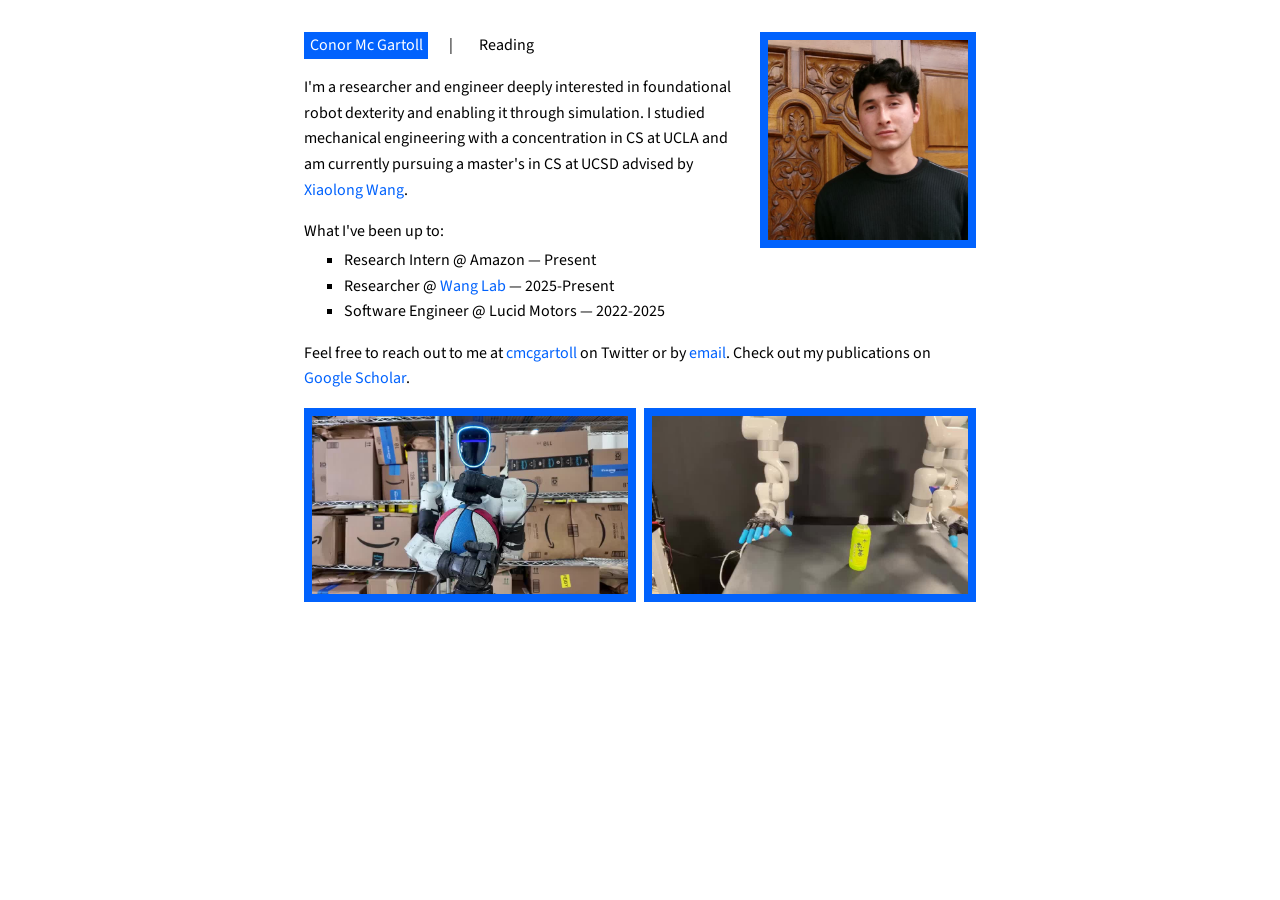
<file: index.html>
<!DOCTYPE html>
<html lang="en">
  <head>
    <meta charset="utf-8">
    <meta name="viewport" content="width=device-width, initial-scale=1">
    <title>Conor Mc Gartoll</title>
    <meta name="author" content="Conor Mc Gartoll">
    <link rel="shortcut icon" href="images/favicon/favicon.ico" type="image/x-icon">
    <link rel="preconnect" href="https://fonts.googleapis.com">
    <link rel="preconnect" href="https://fonts.gstatic.com" crossorigin>
    <link rel="stylesheet" href="https://fonts.googleapis.com/css2?family=Source+Sans+3:ital,wght@0,400;0,600;1,400&display=swap">
    <link rel="stylesheet" href="stylesheet.css?v=d309aa1">
    <script src="scripts/ascii.js?v=d309aa1" defer></script>
  </head>

  <body>
    <header>
      <figure id="pfp-fig">
        <img id="pfp" src="images/pfp_door.jpg" alt="Conor Mc Gartoll"
             data-ascii-mask="images/pfp_door_mask.png" data-ascii-invert="false" data-ascii-gamma="0.55" data-ascii-cols="96">
        <figcaption>
          This blue and white is my favorite color palette, inspired by the benches I'd see on
          coastal walks in Kilkee, Ireland, during family reunions.
        </figcaption>
      </figure>

      <h1><span class="current">Conor Mc Gartoll</span> <span class="sep">|</span> <a href="/reading/">Reading</a></h1>

      <p>
        I'm a researcher and engineer deeply interested in foundational robot dexterity and enabling it through simulation. I studied mechanical engineering with a concentration in CS at UCLA and am currently pursuing a master's in CS at UCSD advised by <a href="https://xiaolonw.github.io/">Xiaolong Wang</a>.
      </p>

      <p class="lead-in">What I've been up to:</p>
      <ul class="timeline">
        <li>Research Intern @ Amazon &mdash; Present</li>
        <li>Researcher @ <a href="https://xiaolonw.github.io/">Wang Lab</a> &mdash; 2025-Present</li>
        <li>Software Engineer @ Lucid Motors &mdash; 2022-2025</li>
        <!-- <li>Battery Dev Intern @ Rivian &mdash; 2021</li>
        <li>Researcher @ <a href="http://www.maclab.seas.ucla.edu/">MACLab</a> &mdash; 2020-2022</li> -->
      </ul>

      <p>
        Feel free to reach out to me at <a href="https://x.com/cmcgartoll">cmcgartoll</a> on
        Twitter or by <a href="mailto:cmcgartoll@gmail.com">email</a>. Check out my publications on
        <a href="https://scholar.google.com/citations?user=JLJN7v0AAAAJ">Google Scholar</a>.
      </p>
    </header>

    <main>
      <div class="clips">
        <a class="feature" href="https://wholebodydex.com" aria-label="Whole-Body Dexterity">
          <video autoplay loop muted playsinline data-ascii-invert="false" data-ascii-gamma="0.55"
                 preload="metadata" poster="images/poster_wbd.jpg">
            <source src="videos/wbd_teaser_web.mp4" type="video/mp4">
          </video>
          <span class="feature-title"><span>Whole-Body Dexterity</span></span>
        </a>
        <div class="feature">
          <video autoplay loop muted playsinline data-ascii-invert="false" data-ascii-gamma="0.55"
                 preload="metadata" poster="images/poster_floating_hand.jpg">
            <source src="videos/floating_hand_policy_web.mp4" type="video/mp4">
          </video>
          <span class="feature-title"><span>Coming Soon...</span></span>
        </div>
      </div>
    </main>


    <script>
      // Browsers pause autoplaying video while the page is hidden, and a page
      // restored from the back/forward cache can come back paused. Nudge them.
      (function () {
        function resume() {
          document.querySelectorAll('video[autoplay]').forEach(function (v) {
            if (v.paused) v.play().catch(function () {});
          });
        }
        document.addEventListener('visibilitychange', function () {
          if (!document.hidden) resume();
        });
        window.addEventListener('pageshow', resume);
        window.addEventListener('focus', resume);
      })();
    </script>
  </body>
</html>
</file>
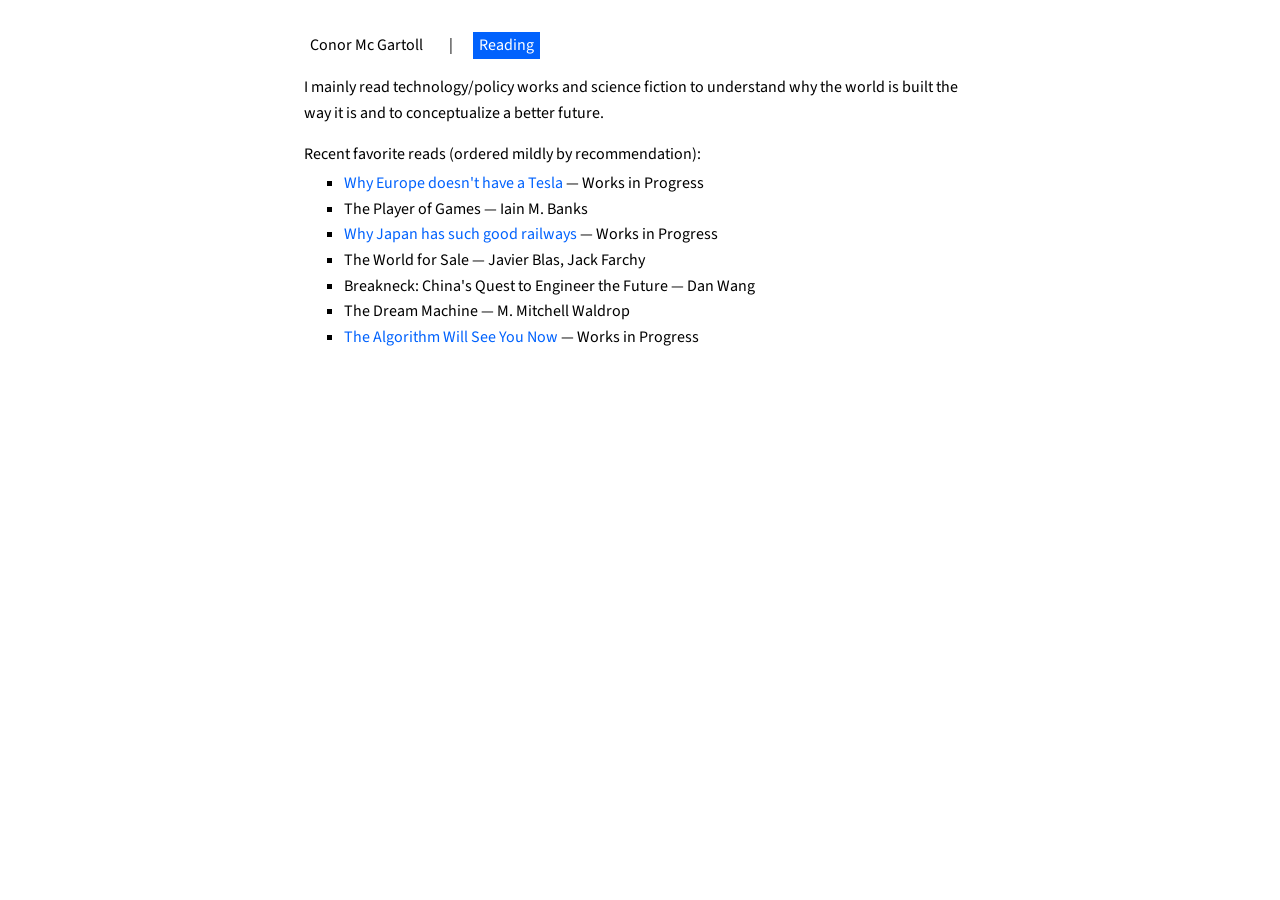
<file: reading/index.html>
<!DOCTYPE html>
<html lang="en">
  <head>
    <meta charset="utf-8">
    <meta name="viewport" content="width=device-width, initial-scale=1">
    <title>Conor Mc Gartoll — Reading</title>
    <meta name="author" content="Conor Mc Gartoll">
    <link rel="shortcut icon" href="/images/favicon/favicon.ico" type="image/x-icon">
    <link rel="preconnect" href="https://fonts.googleapis.com">
    <link rel="preconnect" href="https://fonts.gstatic.com" crossorigin>
    <link rel="stylesheet" href="https://fonts.googleapis.com/css2?family=Source+Sans+3:ital,wght@0,400;0,600;1,400&display=swap">
    <link rel="stylesheet" href="/stylesheet.css?v=d309aa1">
  </head>

  <body>
    <header>
      <h1><a href="/">Conor Mc Gartoll</a> <span class="sep">|</span> <span class="current">Reading</span></h1>

      <p>I mainly read technology/policy works and science fiction to understand why the world is built the way it is and to conceptualize a better future.</p>
    </header>

    <main>
      <p class="lead-in">Recent favorite reads (ordered mildly by recommendation):</p>
      <ul class="timeline">
        <li><a href="https://worksinprogress.co/issue/why-europe-doesnt-have-a-tesla/">Why Europe doesn't have a Tesla</a> &mdash; Works in Progress</li>
        <li>The Player of Games &mdash; Iain M. Banks</li>
        <li><a href="https://worksinprogress.co/issue/why-japan-has-such-good-railways/">Why Japan has such good railways</a> &mdash; Works in Progress</li>
        <li>The World for Sale &mdash; Javier Blas, Jack Farchy</li>
        <li>Breakneck: China's Quest to Engineer the Future &mdash; Dan Wang</li>
        <li>The Dream Machine &mdash; M. Mitchell Waldrop</li>
        <li><a href="https://worksinprogress.co/issue/the-algorithm-will-see-you-now/">The Algorithm Will See You Now</a> &mdash; Works in Progress</li>
      </ul>
    </main>
  </body>
</html>
</file>
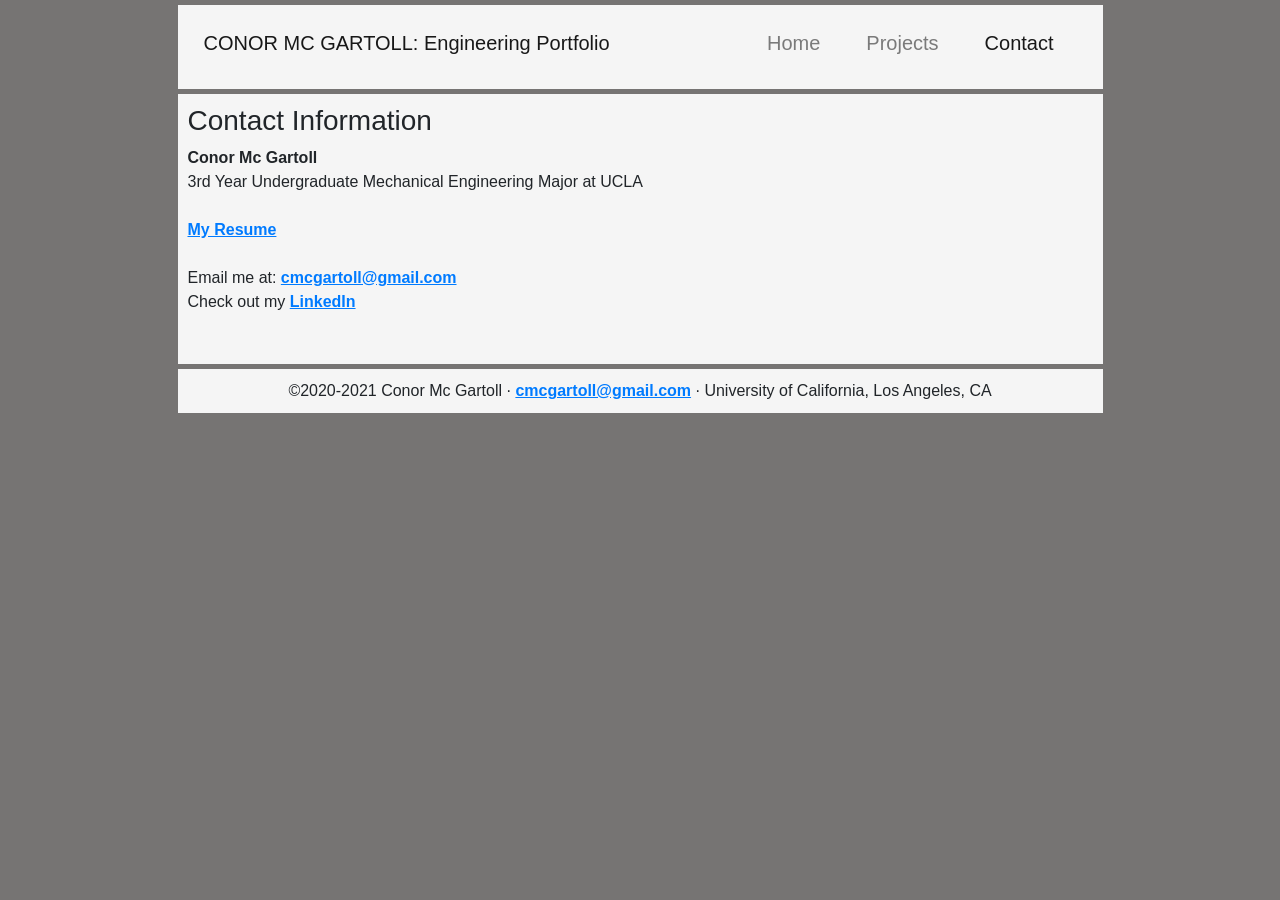
<file: contact.html>
<!DOCTYPE html>

<html>
<head>
    <!-- Required meta tags -->
    <meta charset="utf-8">
    <meta name="viewport" content="width=device-width, initial-scale=1, shrink-to-fit=no">
    
    <!-- Bootstrap CSS -->
    <link rel="stylesheet" href="https://cdn.jsdelivr.net/npm/bootstrap@4.5.3/dist/css/bootstrap.min.css" integrity="sha384-TX8t27EcRE3e/ihU7zmQxVncDAy5uIKz4rEkgIXeMed4M0jlfIDPvg6uqKI2xXr2" crossorigin="anonymous">
    <link rel="stylesheet" type="text/css" href="main.css">
    <title>Conor Y. Mc Gartoll</title>
</head>
<body>
    <div class="container">
        <div class="row justify-content-center">
            <div class="core col-10">
                <div class="coreSection">
                    <nav class="navbar navbar-expand-lg navbar-light">
                        <a class="navbar-brand" style="white-space: normal;" href="/index.html"><h1 class="lead"><strong>CONOR MC GARTOLL: </strong>Engineering Portfolio</h1></a>
                        <button class="navbar-toggler" type="button" data-toggle="collapse" data-target="#navbarNavAltMarkup" aria-controls="navbarNavAltMarkup" aria-expanded="false" aria-label="Toggle navigation">
                            <span class="navbar-toggler-icon"></span>
                        </button>
                        <div class="collapse navbar-collapse justify-content-end" id="navbarNavAltMarkup">
                            <div class="navbar-nav">
                              <a class="nav-link" href="/index.html"><h1 class="lead">Home</h1></a>
                              <a class="nav-link" href="/projects.html"><h1 class="lead">Projects</h1></a>
                              <a class="nav-link active" href="/contact.html"><h1 class="lead">Contact</h1> <span class="sr-only">(current)</span></a>
                            </div>
                        </div>
                    </nav>
                </div>
                
                <!-- CONTENT -->
                
                <div class="container coreSection">
                    <h3>Contact Information</h3>
                    <p>
                        <strong>Conor Mc Gartoll</strong><br>
                        3rd Year Undergraduate Mechanical Engineering Major at UCLA<br><br>
                        <strong><a href = "/documents/Conor's Resume.pdf"  target="_blank"><u>My Resume</u></a></strong><br><br>
                        Email me at: <strong><a href = "mailto:cmcgartoll@gmail.com"><u>cmcgartoll@gmail.com</u></a></strong><br>
                        Check out my <strong><a href="https://www.linkedin.com/in/cmcgartoll"  target="_blank"><u>LinkedIn</u></a></strong><br><br>
                        
                    </p>
                </div>
                <!-- CONTENT -->

                <div class="container coreSection">
                    <center>©2020-2021 Conor Mc Gartoll &#183  <strong><a href = "mailto:cmcgartoll@gmail.com"><u>cmcgartoll@gmail.com</u></a></strong>  &#183  University of California, Los Angeles, CA</center>
                </div>
            </div>
        </div>
    </div>
        <!-- jQuery (necessary for Bootstrap's JavaScript plugins) -->
        <!-- Option 1: jQuery and Bootstrap Bundle (includes Popper) -->
        <script src="https://code.jquery.com/jquery-3.5.1.slim.min.js" integrity="sha384-DfXdz2htPH0lsSSs5nCTpuj/zy4C+OGpamoFVy38MVBnE+IbbVYUew+OrCXaRkfj" crossorigin="anonymous"></script>
        <script src="https://cdn.jsdelivr.net/npm/bootstrap@4.5.3/dist/js/bootstrap.bundle.min.js" integrity="sha384-ho+j7jyWK8fNQe+A12Hb8AhRq26LrZ/JpcUGGOn+Y7RsweNrtN/tE3MoK7ZeZDyx" crossorigin="anonymous"></script>
    </body>
    </html>
</file>
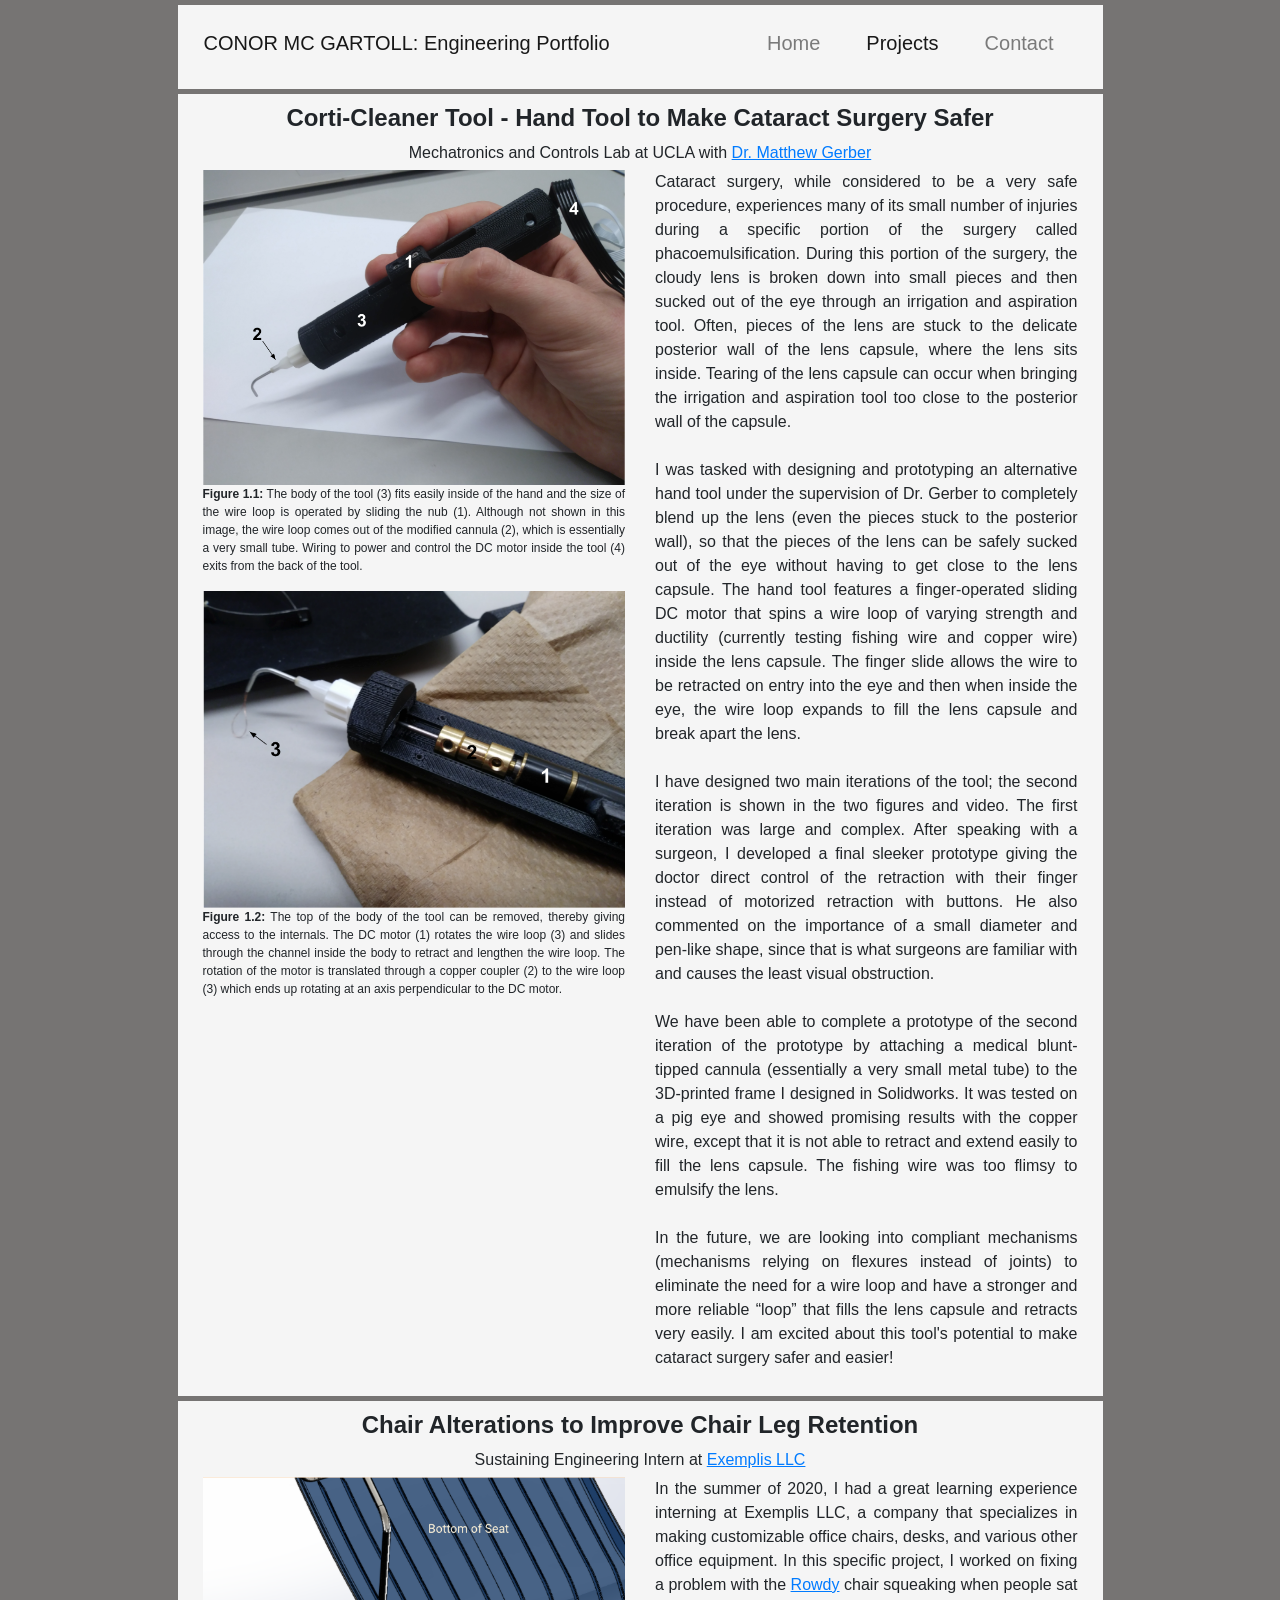
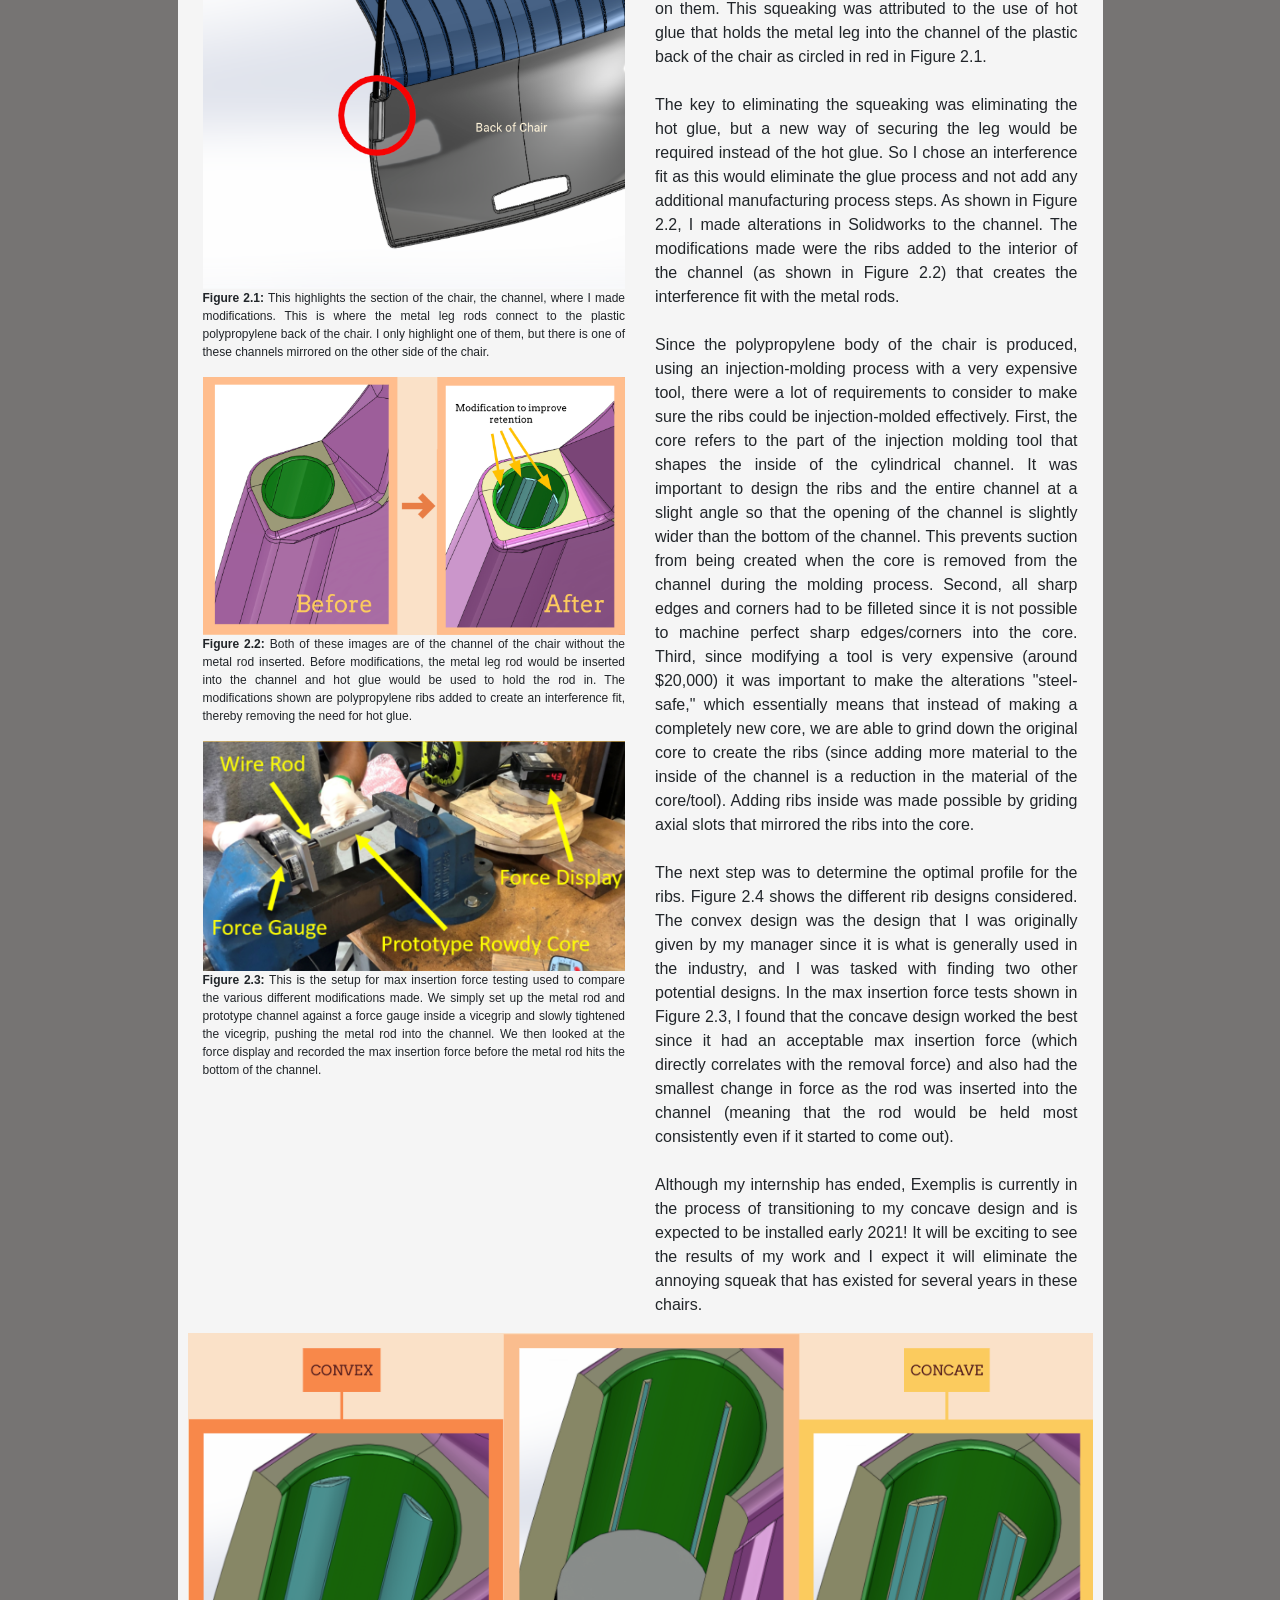
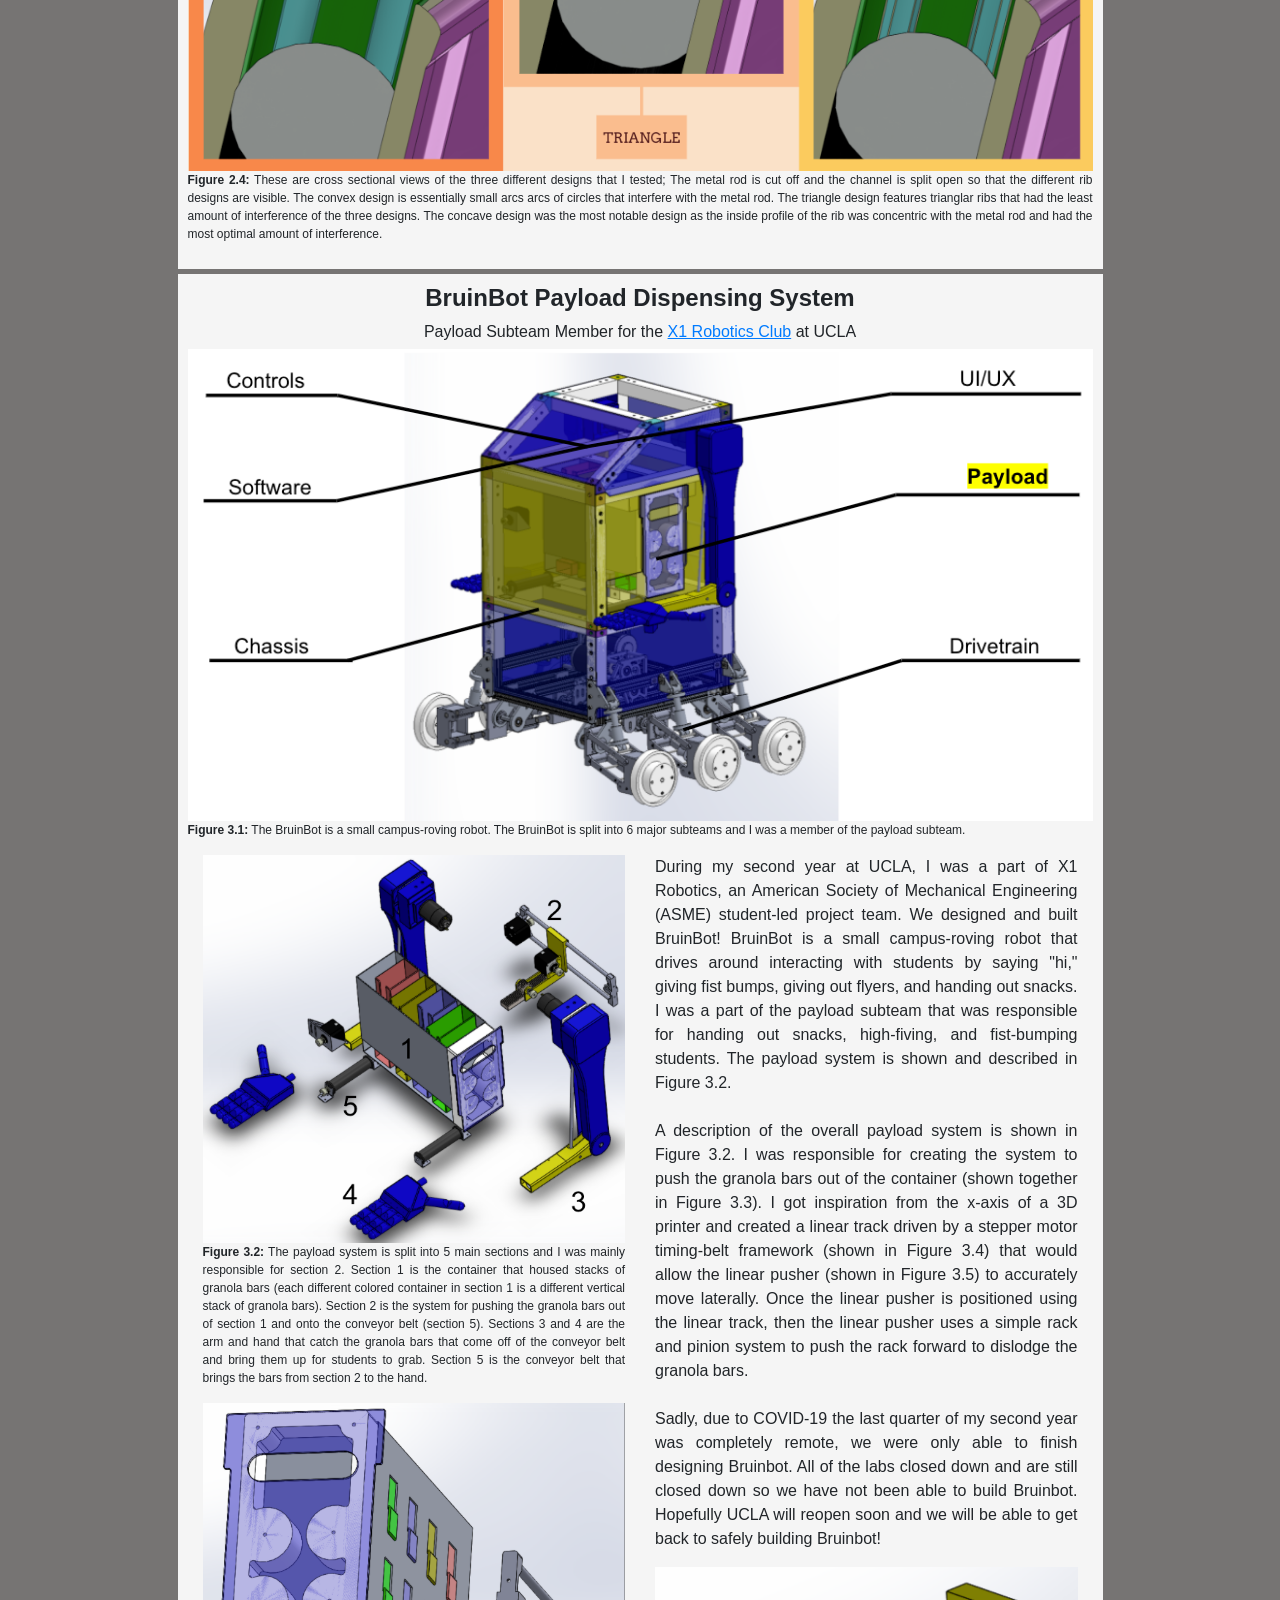
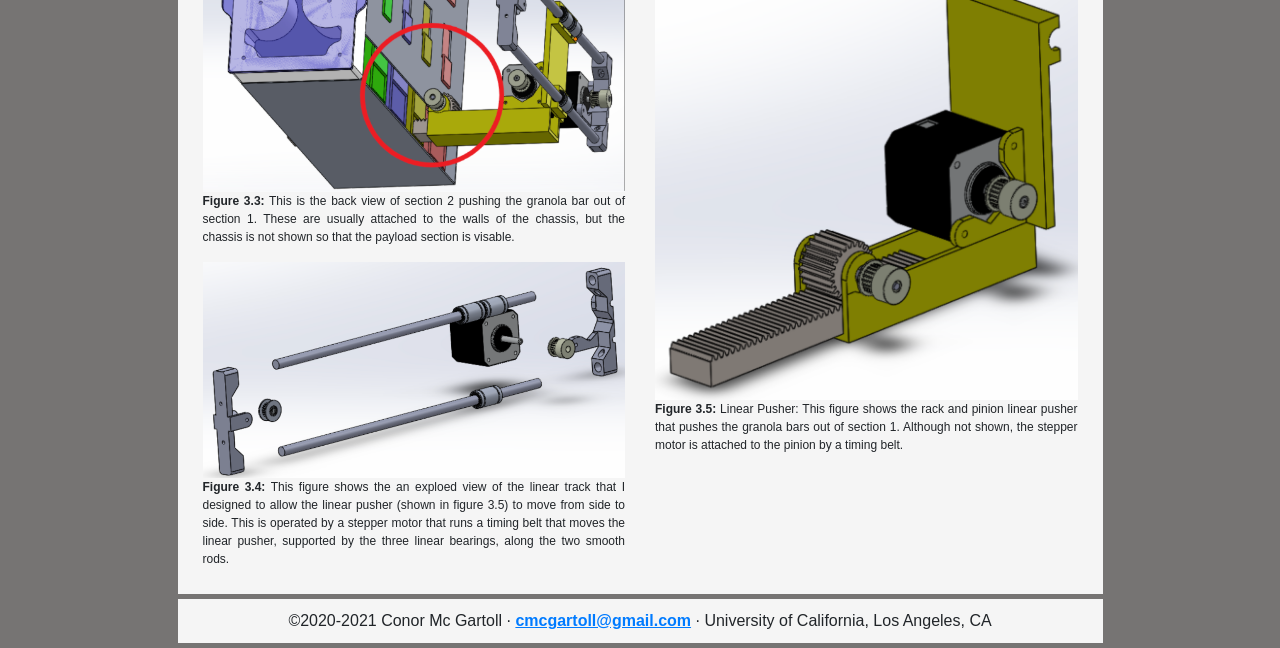
<file: projects.html>
<!DOCTYPE html>

<html>
<head>
    <!-- Required meta tags -->
    <meta charset="utf-8">
    <meta name="viewport" content="width=device-width, initial-scale=1, shrink-to-fit=no">
    
    <!-- Bootstrap CSS -->
    <link rel="stylesheet" href="https://cdn.jsdelivr.net/npm/bootstrap@4.5.3/dist/css/bootstrap.min.css" integrity="sha384-TX8t27EcRE3e/ihU7zmQxVncDAy5uIKz4rEkgIXeMed4M0jlfIDPvg6uqKI2xXr2" crossorigin="anonymous">
    <link rel="stylesheet" type="text/css" href="main.css">
    <title>Conor Y. Mc Gartoll</title>
</head>
<body>
    <div class="container">
        <div class="row justify-content-center">
            <div class="core col-10">
                <div class="coreSection">
                    <nav class="navbar navbar-expand-lg navbar-light">
                        <a class="navbar-brand" style="white-space: normal;" href="/index.html"><h1 class="lead"><strong>CONOR MC GARTOLL: </strong>Engineering Portfolio</h1></a>
                        <button class="navbar-toggler" type="button" data-toggle="collapse" data-target="#navbarNavAltMarkup" aria-controls="navbarNavAltMarkup" aria-expanded="false" aria-label="Toggle navigation">
                            <span class="navbar-toggler-icon"></span>
                        </button>
                        <div class="collapse navbar-collapse justify-content-end" id="navbarNavAltMarkup">
                            <div class="navbar-nav">
                              <a class="nav-link" href="/index.html"><h1 class="lead">Home</h1></a>
                              <a class="nav-link active" href="/projects.html"><h1 class="lead">Projects</h1> <span class="sr-only">(current)</span></a>
                              <a class="nav-link" href="/contact.html"><h1 class="lead">Contact</h1></a>
                            </div>
                        </div>
                    </nav>
                </div>
                
                <!-- CONTENT -->
                
                <div class="container coreSection">
                    <div class="title">
                        <h4><strong>Corti-Cleaner Tool - Hand Tool to Make Cataract Surgery Safer</strong></h4>
                        <h7>Mechatronics and Controls Lab at UCLA with <a href="http://matthewjgerber.com/index.html" target="_blank"><u>Dr. Matthew Gerber</u></a></h7>
                    </div>
                    <div class="row">
                        <div class="col-6">
                            <img class="img-fluid" style="width: 100%;" src="Images/holdingTool.jpg">
                            <p style="font-size:12px; text-align: justify;">
                                <strong>Figure 1.1:</strong> The body of the tool (3) fits easily inside of the hand and the size of the wire loop is operated by sliding the nub (1). Although not shown in this image, the wire loop comes out of the modified cannula (2), which is essentially a very small tube. Wiring to power and control the DC motor inside the tool (4) exits from the back of the tool.
                            </p>
                            <img class="img-fluid" style="width: 100%;" src="Images/openTool.jpg">
                            <p style="font-size:12px; text-align: justify;">
                                <strong>Figure 1.2:</strong> The top of the body of the tool can be removed, thereby giving access to the internals. The DC motor (1) rotates the wire loop (3) and slides through the channel inside the body to retract and lengthen the wire loop. The rotation of the motor is translated through a copper coupler (2) to the wire loop (3) which ends up rotating at an axis perpendicular to the DC motor.
                            </p>
                            <iframe width="100%" height="315" src="https://www.youtube.com/embed/-jf8qMb16i0" frameborder="0" allow="accelerometer; autoplay; clipboard-write; encrypted-media; gyroscope; picture-in-picture" allowfullscreen></iframe>

                        </div>
                        <div class="col-6">
                            <p style="font-size:16px; text-align: justify;">
                                Cataract surgery, while considered to be a very safe procedure, experiences many of its small number of injuries during a specific portion of the surgery called phacoemulsification. During this portion of the surgery, the cloudy lens is broken down into small pieces and then sucked out of the eye through an irrigation and aspiration tool. Often, pieces of the lens are stuck to the delicate posterior wall of the lens capsule, where the lens sits inside. Tearing of the lens capsule can occur when bringing the irrigation and aspiration tool too close to the posterior wall of the capsule.
                                <br><br>
                                I was tasked with designing and prototyping an alternative hand tool under the supervision of Dr. Gerber to completely blend up the lens (even the pieces stuck to the posterior wall), so that the pieces of the lens can be safely sucked out of the eye without having to get close to the lens capsule. The hand tool features a finger-operated sliding DC motor that spins a wire loop of varying strength and ductility (currently testing fishing wire and copper wire) inside the lens capsule. The finger slide allows the wire to be retracted on entry into the eye and then when inside the eye, the wire loop expands to fill the lens capsule and break apart the lens.
                                <br><br>
                                I have designed two main iterations of the tool; the second iteration is shown in the two figures and video. The first iteration was large and complex. After speaking with a surgeon, I developed a final sleeker prototype giving the doctor direct control of the retraction with their finger instead of motorized retraction with buttons. He also commented on the importance of a small diameter and pen-like shape, since that is what surgeons are familiar with and causes the least visual obstruction.
                                <br><br>
                                We have been able to complete a prototype of the second iteration of the prototype by attaching a medical blunt-tipped cannula (essentially a very small metal tube) to the 3D-printed frame I designed in Solidworks. It was tested on a pig eye and showed promising results with the copper wire, except that it is not able to retract and extend easily to fill the lens capsule. The fishing wire was too flimsy to emulsify the lens.
                                <br><br>
                                In the future, we are looking into compliant mechanisms (mechanisms relying on flexures instead of joints) to eliminate the need for a wire loop and have a stronger and more reliable “loop” that fills the lens capsule and retracts very easily. I am excited about this tool's potential to make cataract surgery safer and easier!
                            </p>
                        </div>
                    </div>
                </div>

                <div class="container coreSection">
                    <div class="title">
                        <h4><strong>Chair Alterations to Improve Chair Leg Retention</strong></h4>
                        <h7>Sustaining Engineering Intern at <a href="http://www.exemplis.com/" target="_blank"><u>Exemplis LLC</u></a></h7>
                    </div>
                    <div class="row">
                        <div class="col-6">
                            <img class="img-fluid" style="width: 100%;" src="Images/ChairOverviewLook.png">
                            <p style="font-size:12px; text-align: justify;">
                                <strong>Figure 2.1:</strong> This highlights the section of the chair, the channel, where I made modifications. This is where the metal leg rods connect to the plastic polypropylene back of the chair. I only highlight one of them, but there is one of these channels mirrored on the other side of the chair.
                            </p>
                            <img class="img-fluid" style="width: 100%;" src="Images/ModificationDifferences.png">
                            <p style="font-size:12px; text-align: justify;">
                                <strong>Figure 2.2:</strong> Both of these images are of the channel of the chair without the metal rod inserted. Before modifications, the metal leg rod would be inserted into the channel and hot glue would be used to hold the rod in. The modifications shown are polypropylene ribs added to create an interference fit, thereby removing the need for hot glue. 
                            </p>
                            <img class="img-fluid" style="width: 100%;" src="Images/ForceInsertionTesting.png">
                            <p style="font-size:12px; text-align: justify;">
                                <strong>Figure 2.3:</strong> This is the setup for max insertion force testing used to compare the various different modifications made. We simply set up the metal rod and prototype channel against a force gauge inside a vicegrip and slowly tightened the vicegrip, pushing the metal rod into the channel. We then looked at the force display and recorded the max insertion force before the metal rod hits the bottom of the channel.
                            </p>
                        </div>
                        <div class="col-6">
                            <p style="font-size:16px; text-align: justify;">
                                In the summer of 2020, I had a great learning experience interning at Exemplis LLC, a company that specializes in making customizable office chairs, desks, and various other office equipment. In this specific project, I worked on fixing a problem with the <a href = "https://chairbuilder.sitonit.net/#StackNest/RowdySled/_/config/ROWDY-PLASTIC" target="_blank"><u>Rowdy</u></a> chair squeaking when people sat on them. This squeaking was attributed to the use of hot glue that holds the metal leg into the channel of the plastic back of the chair as circled in red in Figure 2.1.
                                <br><br>
                                The key to eliminating the squeaking was eliminating the hot glue, but a new way of securing the leg would be required instead of the hot glue. So I chose an interference fit as this would eliminate the glue process and not add any additional manufacturing process steps. As shown in Figure 2.2, I made alterations in Solidworks to the channel. The modifications made were the ribs added to the interior of the channel (as shown in Figure 2.2) that creates the interference fit with the metal rods.
                                <br><br>
                                Since the polypropylene body of the chair is produced, using an injection-molding process with a very expensive tool, there were a lot of requirements to consider to make sure the ribs could be injection-molded effectively. First, the core refers to the part of the injection molding tool that shapes the inside of the cylindrical channel. It was important to design the ribs and the entire channel at a slight angle so that the opening of the channel is slightly wider than the bottom of the channel. This prevents suction from being created when the core is removed from the channel during the molding process. Second, all sharp edges and corners had to be filleted since it is not possible to machine perfect sharp edges/corners into the core. Third, since modifying a tool is very expensive (around $20,000) it was important to make the alterations "steel-safe," which essentially means that instead of making a completely new core, we are able to grind down the original core to create the ribs (since adding more material to the inside of the channel is a reduction in the material of the core/tool). Adding ribs inside was made possible by griding axial slots that mirrored the ribs into the core.
                                <br><br>
                                The next step was to determine the optimal profile for the ribs. Figure 2.4 shows the different rib designs considered. The convex design was the design that I was originally given by my manager since it is what is generally used in the industry, and I was tasked with finding two other potential designs. In the max insertion force tests shown in Figure 2.3, I found that the concave design worked the best since it had an acceptable max insertion force (which directly correlates with the removal force) and also had the smallest change in force as the rod was inserted into the channel (meaning that the rod would be held most consistently even if it started to come out).
                                <br><br>
                                Although my internship has ended, Exemplis is currently in the process of transitioning to my concave design and is expected to be installed early 2021! It will be exciting to see the results of my work and I expect it will eliminate the annoying squeak that has existed for several years in these chairs. 
                            </p>
                        </div>
                    </div>
                    <img class="img-fluid" style="width: 100%;" src="Images/AlterationsComparison.png">
                            <p style="font-size:12px; text-align: justify;">
                                <strong>Figure 2.4:</strong> These are cross sectional views of the three different designs that I tested; The metal rod is cut off and the channel is split open so that the different rib designs are visible. The convex design is essentially small arcs arcs of circles that interfere with the metal rod. The triangle design features trianglar ribs that had the least amount of interference of the three designs. The concave design was the most notable design as the inside profile of the rib was concentric with the metal rod and had the most optimal amount of interference.
                            </p>
                </div>

                <div class="container coreSection">
                    <div class="title">
                        <h4><strong>BruinBot Payload Dispensing System</strong></h4>
                        <h7> Payload Subteam Member for the <a href="https://www.asmebruins.com/x1-robotics" target="_blank"><u>X1 Robotics Club</u></a> at UCLA</h7>
                    </div>
                    <img class="img-fluid" style="width: 100%;" src="Images/BruinBotOverview.png">
                    <p style="font-size:12px; text-align: justify;">
                        <strong>Figure 3.1:</strong> The BruinBot is a small campus-roving robot. The BruinBot is split into 6 major subteams and I was a member of the payload subteam.
                    </p>
                    <div class="row">
                        <div class="col-6">
                            <img class="img-fluid" style="width: 100%;" src="Images/BruinBotPayloadOverview.png">
                            <p style="font-size:12px; text-align: justify;">
                                <strong>Figure 3.2:</strong> The payload system is split into 5 main sections and I was mainly responsible for section 2. Section 1 is the container that housed stacks of granola bars (each different colored container in section 1 is a different vertical stack of granola bars). Section 2 is the system for pushing the granola bars out of section 1 and onto the conveyor belt (section 5). Sections 3 and 4 are the arm and hand that catch the granola bars that come off of the conveyor belt and bring them up for students to grab. Section 5 is the conveyor belt that brings the bars from section 2 to the hand.
                            </p>
                            <img class="img-fluid" style="width: 100%;" src="Images/BruinBotBackOverview.png">
                            <p style="font-size:12px; text-align: justify;">
                                <strong>Figure 3.3:</strong> This is the back view of section 2 pushing the granola bar out of section 1. These are usually attached to the walls of the chassis, but the chassis is not shown so that the payload section is visable.
                            </p>
                            <img class="img-fluid" style="width: 100%;" src="Images/LinearRail.png">
                            <p style="font-size:12px; text-align: justify;">
                                <strong>Figure 3.4:</strong> This figure shows the an exploed view of the linear track that I designed to allow the linear pusher (shown in figure 3.5) to move from side to side. This is operated by a stepper motor that runs a timing belt that moves the linear pusher, supported by the three linear bearings, along the two smooth rods.
                            </p>
                            
                        </div>
                        <div class="col-6">
                            <p style="font-size:16px; text-align: justify;">
                                During my second year at UCLA, I was a part of X1 Robotics, an American Society of Mechanical Engineering (ASME) student-led project team. We designed and built BruinBot! BruinBot is a small campus-roving robot that drives around interacting with students by saying "hi," giving fist bumps, giving out flyers, and handing out snacks. I was a part of the payload subteam that was responsible for handing out snacks, high-fiving, and fist-bumping students. The payload system is shown and described in Figure 3.2. 
                                <br><br>
                                A description of the overall payload system is shown in Figure 3.2. I was responsible for creating the system to push the granola bars out of the container (shown together in Figure 3.3). I got inspiration from the x-axis of a 3D printer and created a linear track driven by a stepper motor timing-belt framework (shown in Figure 3.4) that would allow the linear pusher (shown in Figure 3.5) to accurately move laterally. Once the linear pusher is positioned using the linear track, then the linear pusher uses a simple rack and pinion system to push the rack forward to dislodge the granola bars.
                                <br><br>
                                Sadly, due to COVID-19 the last quarter of my second year was completely remote, we were only able to finish designing Bruinbot. All of the labs closed down and are still closed down so we have not been able to build Bruinbot. Hopefully UCLA will reopen soon and we will be able to get back to safely building Bruinbot!
                            </p>
                            <img class="img-fluid" style="width: 100%;" src="Images/LinearPusher.png">
                            <p style="font-size:12px; text-align: justify;">
                                <strong>Figure 3.5:</strong> Linear Pusher: This figure shows the rack and pinion linear pusher that pushes the granola bars out of section 1. Although not shown, the stepper motor is attached to the pinion by a timing belt.
                            </p>
                        </div>
                    </div>
                </div>

                <!-- CONTENT -->

                <div class="container coreSection">
                    <center>©2020-2021 Conor Mc Gartoll &#183  <strong><a href = "mailto:cmcgartoll@gmail.com"><u>cmcgartoll@gmail.com</u></a></strong>  &#183  University of California, Los Angeles, CA</center>
                </div>
            </div>
        </div>
    </div>
        <!-- jQuery (necessary for Bootstrap's JavaScript plugins) -->
        <!-- Option 1: jQuery and Bootstrap Bundle (includes Popper) -->
        <script src="https://code.jquery.com/jquery-3.5.1.slim.min.js" integrity="sha384-DfXdz2htPH0lsSSs5nCTpuj/zy4C+OGpamoFVy38MVBnE+IbbVYUew+OrCXaRkfj" crossorigin="anonymous"></script>
        <script src="https://cdn.jsdelivr.net/npm/bootstrap@4.5.3/dist/js/bootstrap.bundle.min.js" integrity="sha384-ho+j7jyWK8fNQe+A12Hb8AhRq26LrZ/JpcUGGOn+Y7RsweNrtN/tE3MoK7ZeZDyx" crossorigin="anonymous"></script>
    </body>
    </html>
</file>
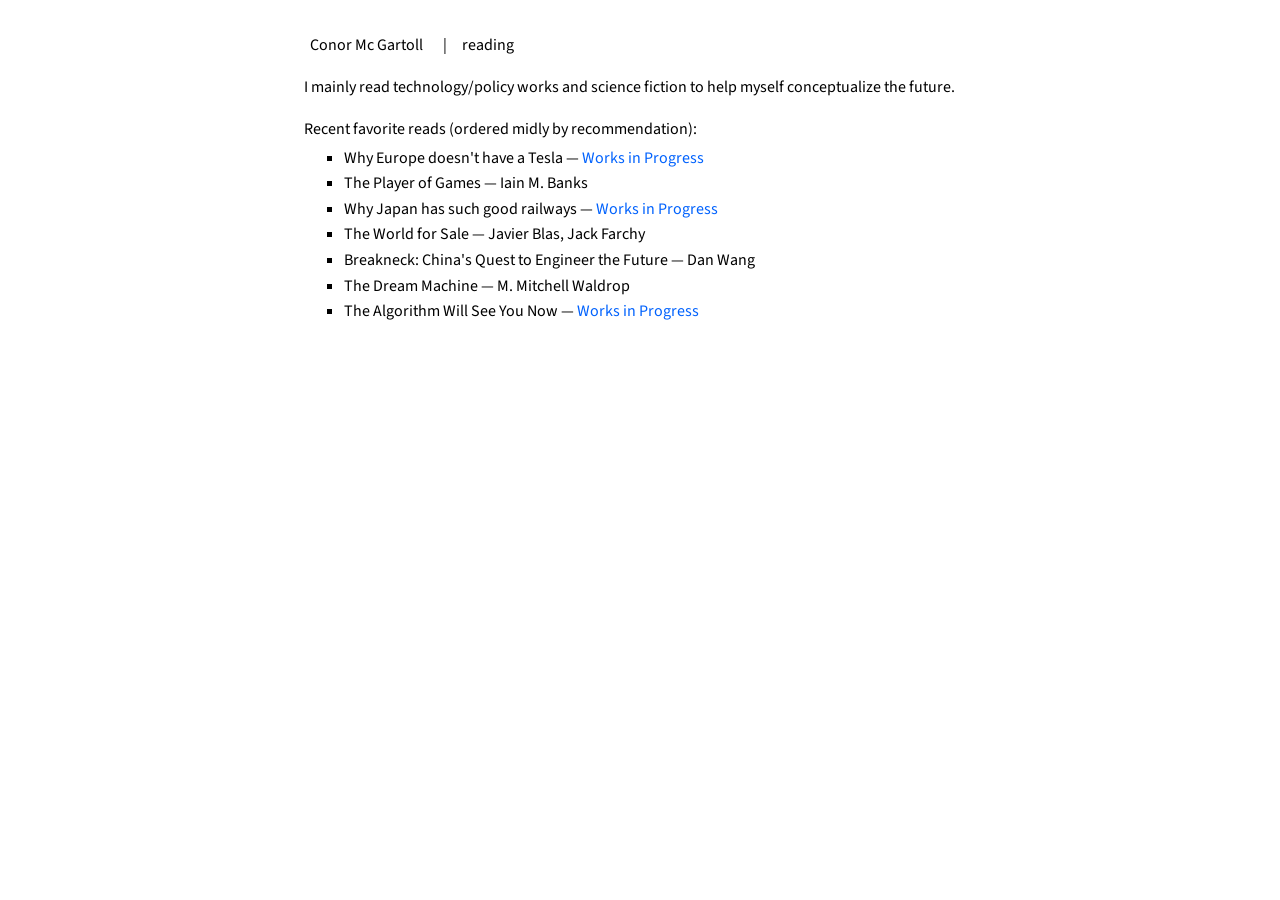
<file: reading.html>
<!DOCTYPE html>
<html lang="en">
  <head>
    <meta charset="utf-8">
    <meta name="viewport" content="width=device-width, initial-scale=1">
    <title>Conor Mc Gartoll — reading</title>
    <meta name="author" content="Conor Mc Gartoll">
    <link rel="shortcut icon" href="images/favicon/favicon.ico" type="image/x-icon">
    <link rel="preconnect" href="https://fonts.googleapis.com">
    <link rel="preconnect" href="https://fonts.gstatic.com" crossorigin>
    <link rel="stylesheet" href="https://fonts.googleapis.com/css2?family=Source+Sans+3:ital,wght@0,400;0,600;1,400&display=swap">
    <link rel="stylesheet" href="stylesheet.css">
  </head>

  <body>
    <header>
      <h1><a href="index.html">Conor Mc Gartoll</a> &nbsp;&nbsp;&nbsp;&nbsp;|&nbsp;&nbsp;&nbsp;&nbsp; reading</h1>

      <p>I mainly read technology/policy works and science fiction to help myself conceptualize the future.</p>
    </header>

    <main>
      <p class="lead-in">Recent favorite reads (ordered midly by recommendation):</p>
      <ul class="timeline">
        <li>Why Europe doesn't have a Tesla &mdash; <a href="https://worksinprogress.co/issue/why-europe-doesnt-have-a-tesla/">Works in Progress</a></li>
        <li>The Player of Games &mdash; Iain M. Banks</li>
        <li>Why Japan has such good railways &mdash; <a href="https://worksinprogress.co/issue/why-japan-has-such-good-railways/">Works in Progress</a></li>
        <li>The World for Sale &mdash; Javier Blas, Jack Farchy</li>
        <li>Breakneck: China's Quest to Engineer the Future &mdash; Dan Wang</li>
        <li>The Dream Machine &mdash; M. Mitchell Waldrop</li>
        <li>The Algorithm Will See You Now &mdash; <a href="https://worksinprogress.co/issue/the-algorithm-will-see-you-now/">Works in Progress</a></li>
      </ul>
    </main>
  </body>
</html>
</file>
<file: stylesheet.css>
:root {
  --blue: #0162fd;
}

body {
  max-width: 42rem;
  margin: 0 auto;
  padding: 2rem 1.25rem 4rem;
  line-height: 1.6;
  font-family: 'Source Sans 3', system-ui, sans-serif;
}

a {
  color: var(--blue);
  text-decoration: none;
}

/* An inline link's hit area is only as tall as its text, so with line-height
   1.6 there is a dead band above and below it. Vertical padding fills that in
   without affecting layout -- padding on an inline box does not move lines. */
p a,
li a {
  padding-top: 0.12em;
  padding-bottom: 0.12em;
}

h1 {
  font-size: inherit;
  font-weight: 400;
  margin: 0 0 1rem;
}

/* the page you are on is filled; the other is a plain link. Both carry the
   same padding so swapping pages cannot shift the line. The nav sits outside
   the blue-link treatment: the filled box is what marks position here. */
h1 a,
h1 .current {
  display: inline-block;
  padding: 0.05em 0.35em;
}

h1 a {
  color: inherit;
}

/* the nav link's box is invisible, so its target reads as smaller than the
   filled one beside it; showing the box on hover makes the two match */
h1 a:hover,
h1 a:focus-visible {
  background: var(--blue);
  color: #ffffff;
}

h1 .current {
  background: var(--blue);
  color: #ffffff;
}

/* margins rather than a run of &nbsp; so the gap can tighten on narrow screens */
.sep {
  margin: 0 1.1rem;
}


/* Photo floats so the intro text wraps beside it; the caption is absolute so it
   does not add to the float's height and push that wrap point down. */
/* content-box sizing: the image stays 200px and the border grows outward, so
   the float's right edge — the border's outer edge — lines up with the content
   column, and therefore with the right video below it. */
#pfp-fig {
  float: right;
  position: relative;
  width: 200px;
  height: 200px;
  margin: 0 0 1rem 1rem;
  border: 8px solid var(--blue);
}

#pfp {
  display: block;
  width: 100%;
  height: 100%;
  object-fit: cover;
}

/* Revealed with the ASCII, on hover or tap. Absolute so it never affects the
   float's height; pops out into the right margin beside the photo. */
#pfp-fig figcaption {
  position: absolute;
  top: -8px;
  left: 100%;
  width: 13rem;
  /* one border-width of air between the frame and the text */
  margin-left: 8px;
  padding: 0.6rem 0.75rem 0.6rem 0;
  box-sizing: border-box;
  line-height: 1.35;
  text-align: left;
  font-style: italic;
  background: var(--blue);
  color: #ffffff;
  opacity: 0;
  /* opacity alone still intercepts the cursor: without this the hidden note
     sits over the text below the photo and swallows hover on those links */
  pointer-events: none;
  transition: opacity .25s ease-in-out;
}

/* Not enough margin to pop out sideways: drop it under the photo instead. */
@media (max-width: 1150px) {
  #pfp-fig figcaption {
    top: 100%;
    left: auto;
    right: -8px;
    margin-left: 0;
    margin-top: 8px;
    width: 20rem;
  }
}

#pfp-fig.ascii-on figcaption {
  opacity: 1;
}

.lead-in {
  margin-bottom: 0.2rem;
}

/* Zero top margin so it does not collapse with .lead-in's smaller one. */
.timeline {
  margin-top: 0;
  list-style-type: square;
}

.clips {
  display: flex;
  gap: 0.5rem;
}

/* flex: 1 rather than width: 50% — two 50% children plus the gap overflow the
   row, pushing the right clip past the content edge the photo aligns to. */
.clips > video,
.clips > .feature {
  flex: 1 1 0;
  min-width: 0;
  /* block, not inline: an inline video sits on the text baseline, which leaves
     a strip of line-box space around it once the row stacks on mobile */
  display: block;
  /* border-box so each frame grows inward and the row still fits the column */
  box-sizing: border-box;
  border: 8px solid var(--blue);
  /* The element's height and the video's own aspect ratio round to slightly
     different values, leaving a sub-pixel letterbox strip. cover crops instead
     of letterboxing, and the blue ground hides anything that still rounds out. */
  object-fit: cover;
  background: var(--blue);
}

/* Linked teaser: the anchor carries the frame, the video fills it. */
.feature {
  position: relative;
  display: block;
  line-height: 0;
}

.feature video {
  display: block;
  width: 100%;
  height: 100%;
  object-fit: cover;
}

/* Sits above the ASCII overlay, so hovering shows the pattern with the work
   named over it. No background of its own -- the ASCII is the backdrop. */
.feature-title {
  position: absolute;
  inset: 0;
  z-index: 2;
  display: flex;
  align-items: center;
  justify-content: center;
  padding: 0 0.75rem;
  font-size: 1.25rem;
  line-height: 1.25;
  text-align: center;
  opacity: 0;
  pointer-events: none;
  transition: opacity .2s ease-in-out;
}

/* Solid blue behind the words so the ASCII pattern cannot run through them. */
.feature-title span {
  background: var(--blue);
  color: #ffffff;
  padding: 0.08em 0.22em;
}

.feature:hover .feature-title,
.feature:focus-visible .feature-title,
.feature.ascii-on .feature-title {
  opacity: 1;
}

/* ASCII hover overlay. */
.ascii-overlay {
  position: absolute;
  letter-spacing: 0;
  /* Safari inflates small text when the page is zoomed, which knocks the
     characters out of step with the mask grid. This block is decorative and
     aria-hidden, so opting it out of text auto-sizing costs no accessibility. */
  -webkit-text-size-adjust: none;
  text-size-adjust: none;
  margin: 0;
  padding: 0;
  display: flex;
  align-items: center;
  justify-content: center;
  overflow: hidden;
  background: #ffffff;
  color: #111111;
  font-family: ui-monospace, SFMono-Regular, Menlo, Consolas, monospace;
  white-space: pre;
  text-align: center;
  opacity: 0;
  pointer-events: none;
  transition: opacity .2s ease-in-out;
}

.ascii-overlay.visible {
  opacity: 1;
}

/* ASCII fills with the border's blue, characters in white. */
#pfp-fig .ascii-overlay,
.clips .ascii-overlay {
  background: var(--blue);
  color: #ffffff;
}

/* Phones: the photo eats half a narrow screen at 200px, and two side-by-side
   clips end up too small to read. */
/* The clips drift in and out on touch, so the fade is slow there. Hover stays
   immediate on desktop. */
@media (hover: none) {
  .ascii-overlay,
  .feature-title {
    transition-duration: 1.1s;
  }
}

@media (max-width: 600px) {
  /* smaller photo and a tighter separator keep the header on one line */
  #pfp-fig {
    width: 100px;
    height: 100px;
    margin-left: 0.75rem;
  }

  .sep {
    margin: 0 0.35rem;
  }

  /* both together, so the two pages still measure identically */
  h1 a,
  h1 .current {
    padding: 0.05em 0.2em;
  }

  /* no room for the note beside a 130px photo, and tapping is for the ASCII */
  #pfp-fig figcaption {
    display: none;
  }

  .clips {
    display: block;
  }

  .clips > video,
  .clips > .feature {
    width: 100%;
  }

  .clips > * + * {
    margin-top: 0.5rem;
  }
}
</file>
<file: main.css>
:root {
  --cPadding: 5px;
}

body {
    padding-top:0px;
    background-color: rgb(118, 116, 115);
}

.row {
  padding:0px;
  margin-left: 0px;
  margin-right: 0px;
}

.core {
  padding: 0px;
  background-color: transparent;
}

.coreSection {
  margin-top: var(--cPadding);
  margin-bottom: var(--cPadding);
  padding:10px;

  background-color: whitesmoke;
}

.navbar {
  background-color: whitesmoke;
}

.title {
  text-align: center;
  margin-bottom: 5px;
}

.nav-link {
  margin-left: 15px;
  margin-right: 15px;
}

.col {
  padding-right: var(--cPadding);
  padding-left: var(--cPadding);
}

.parent {
  overflow: hidden;
}
</file>
